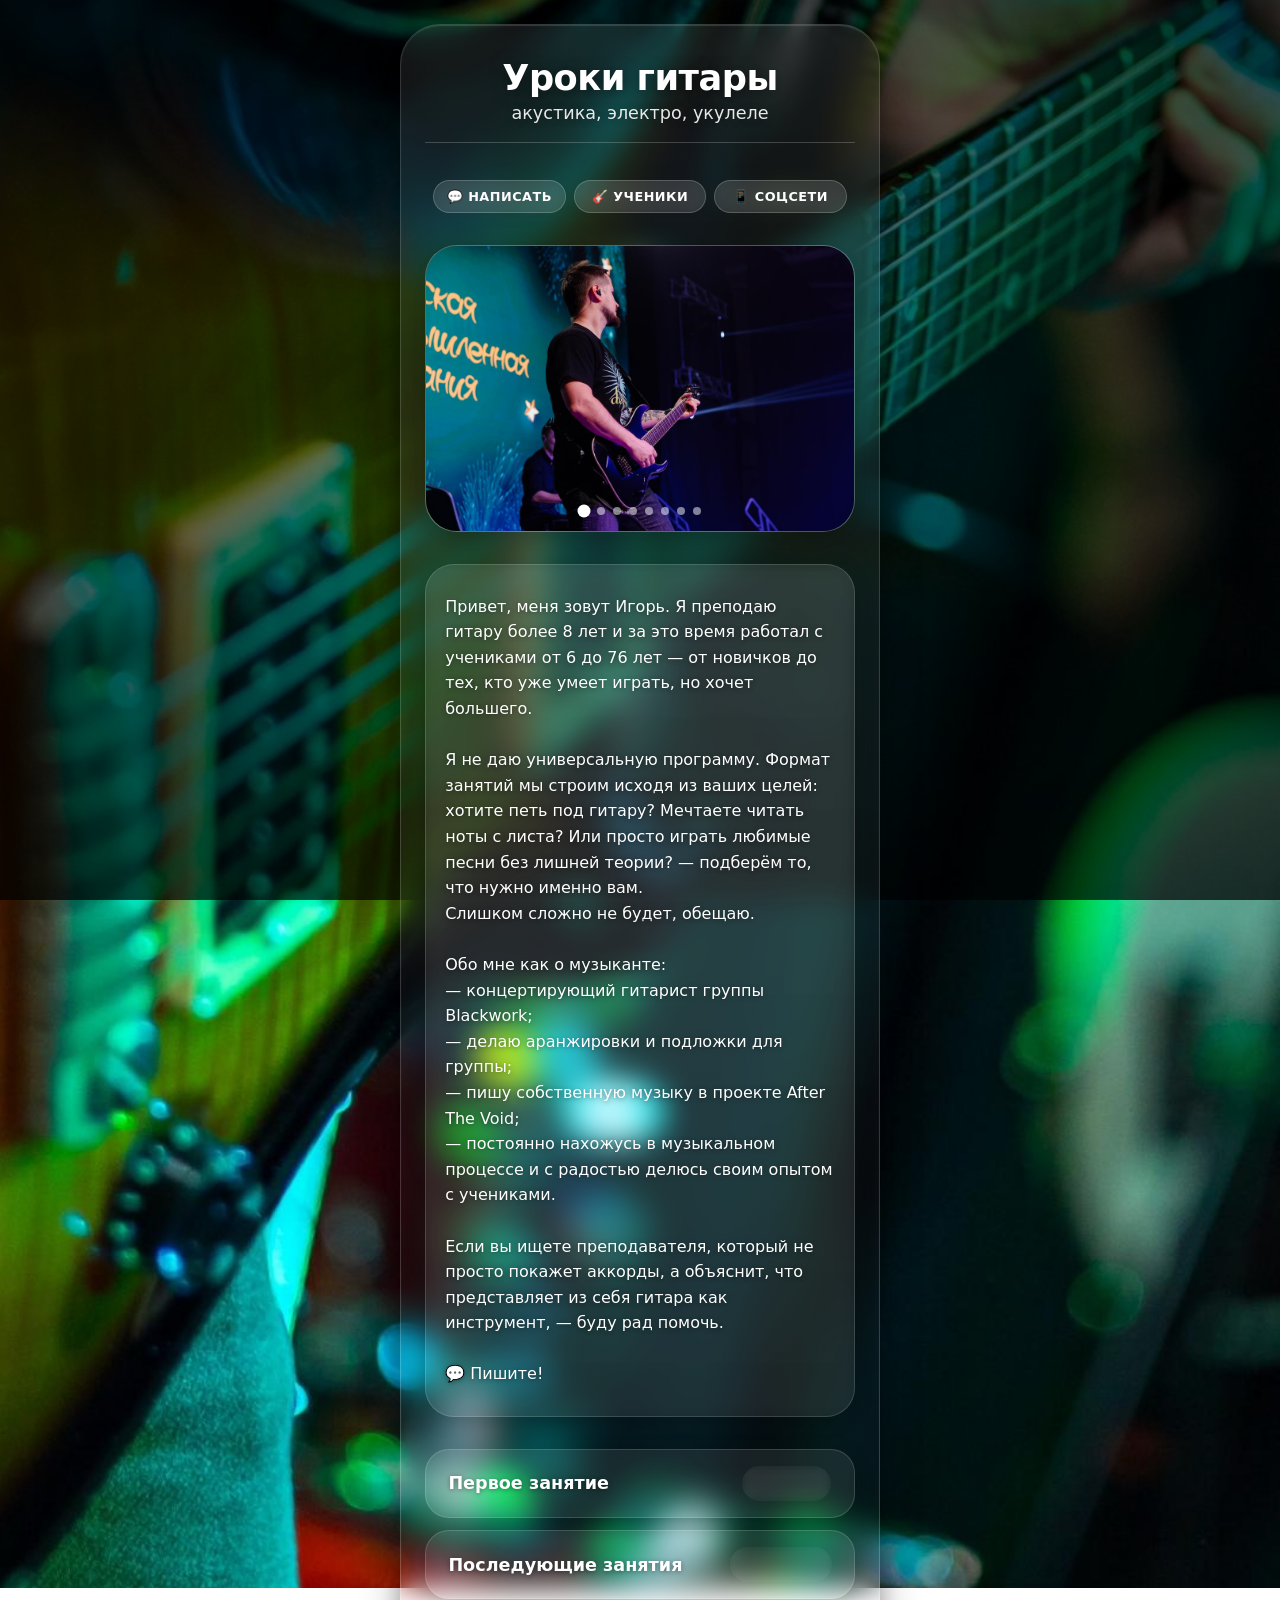
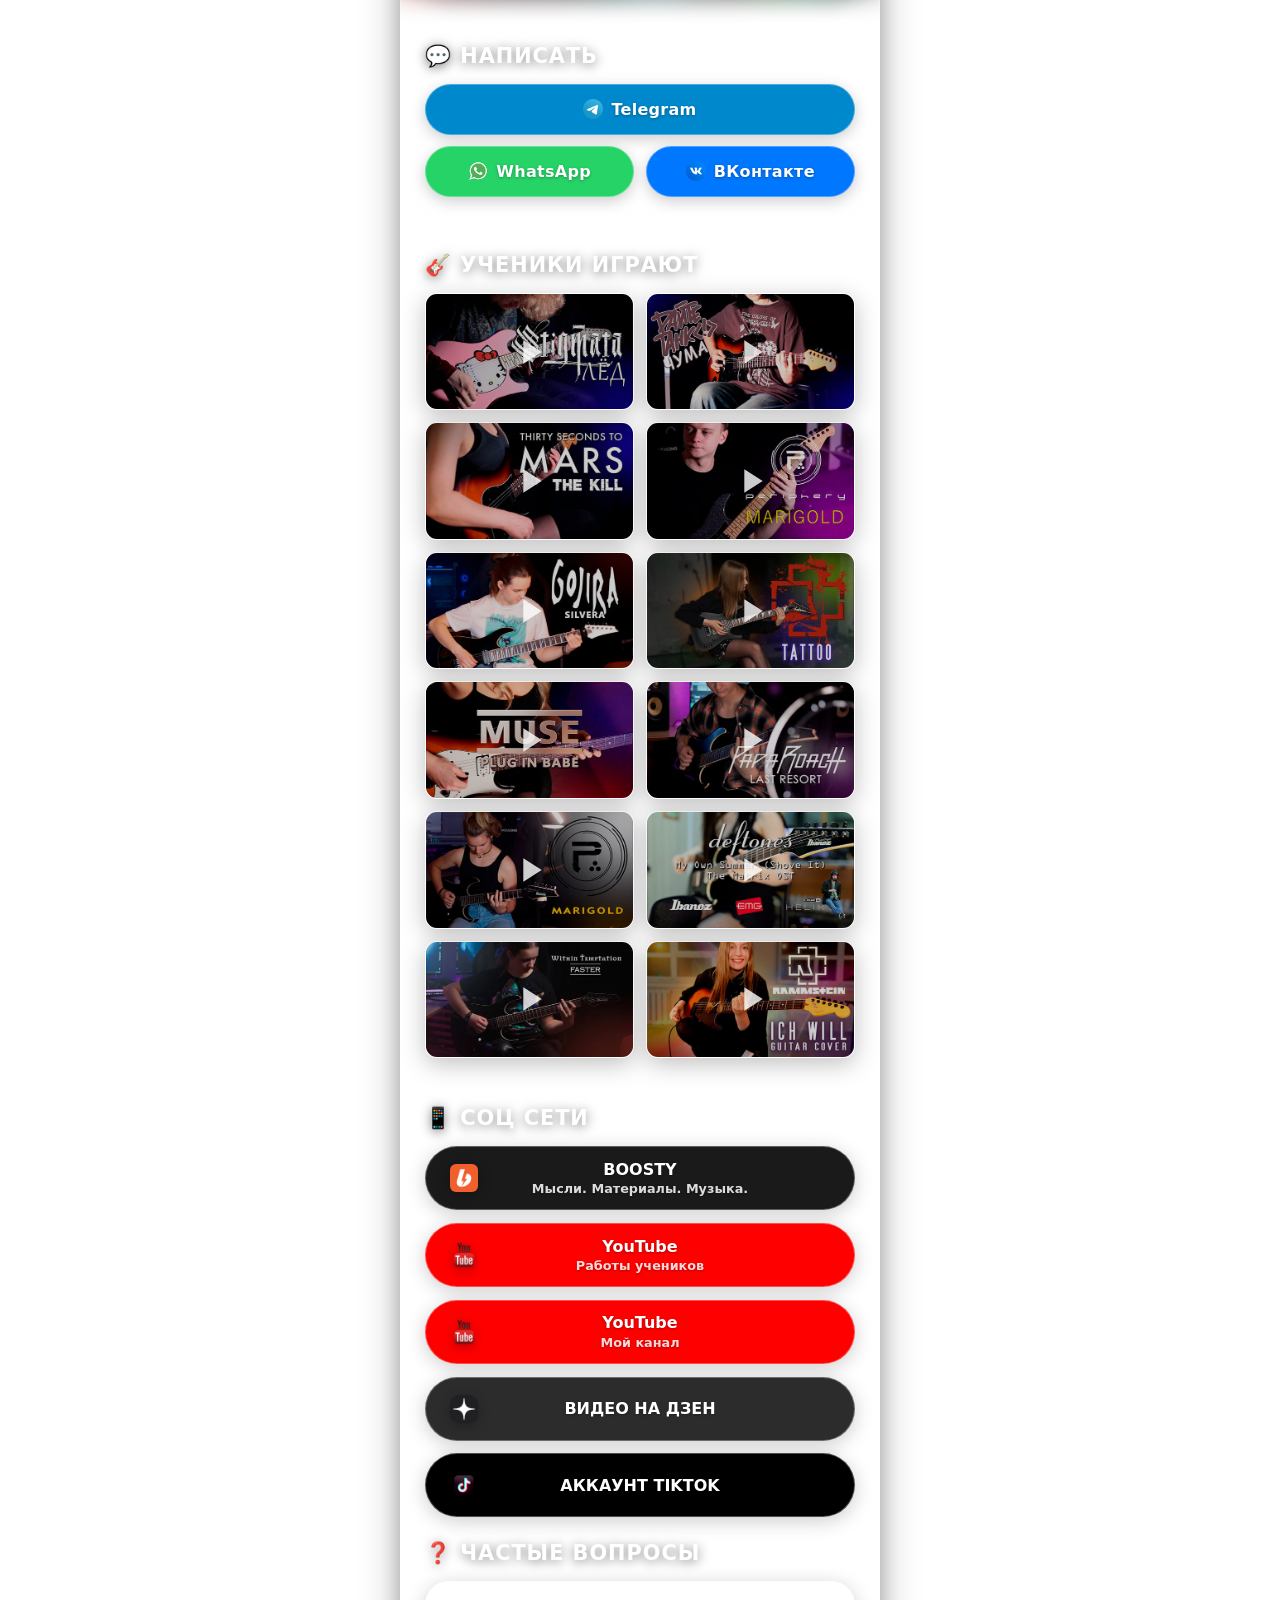
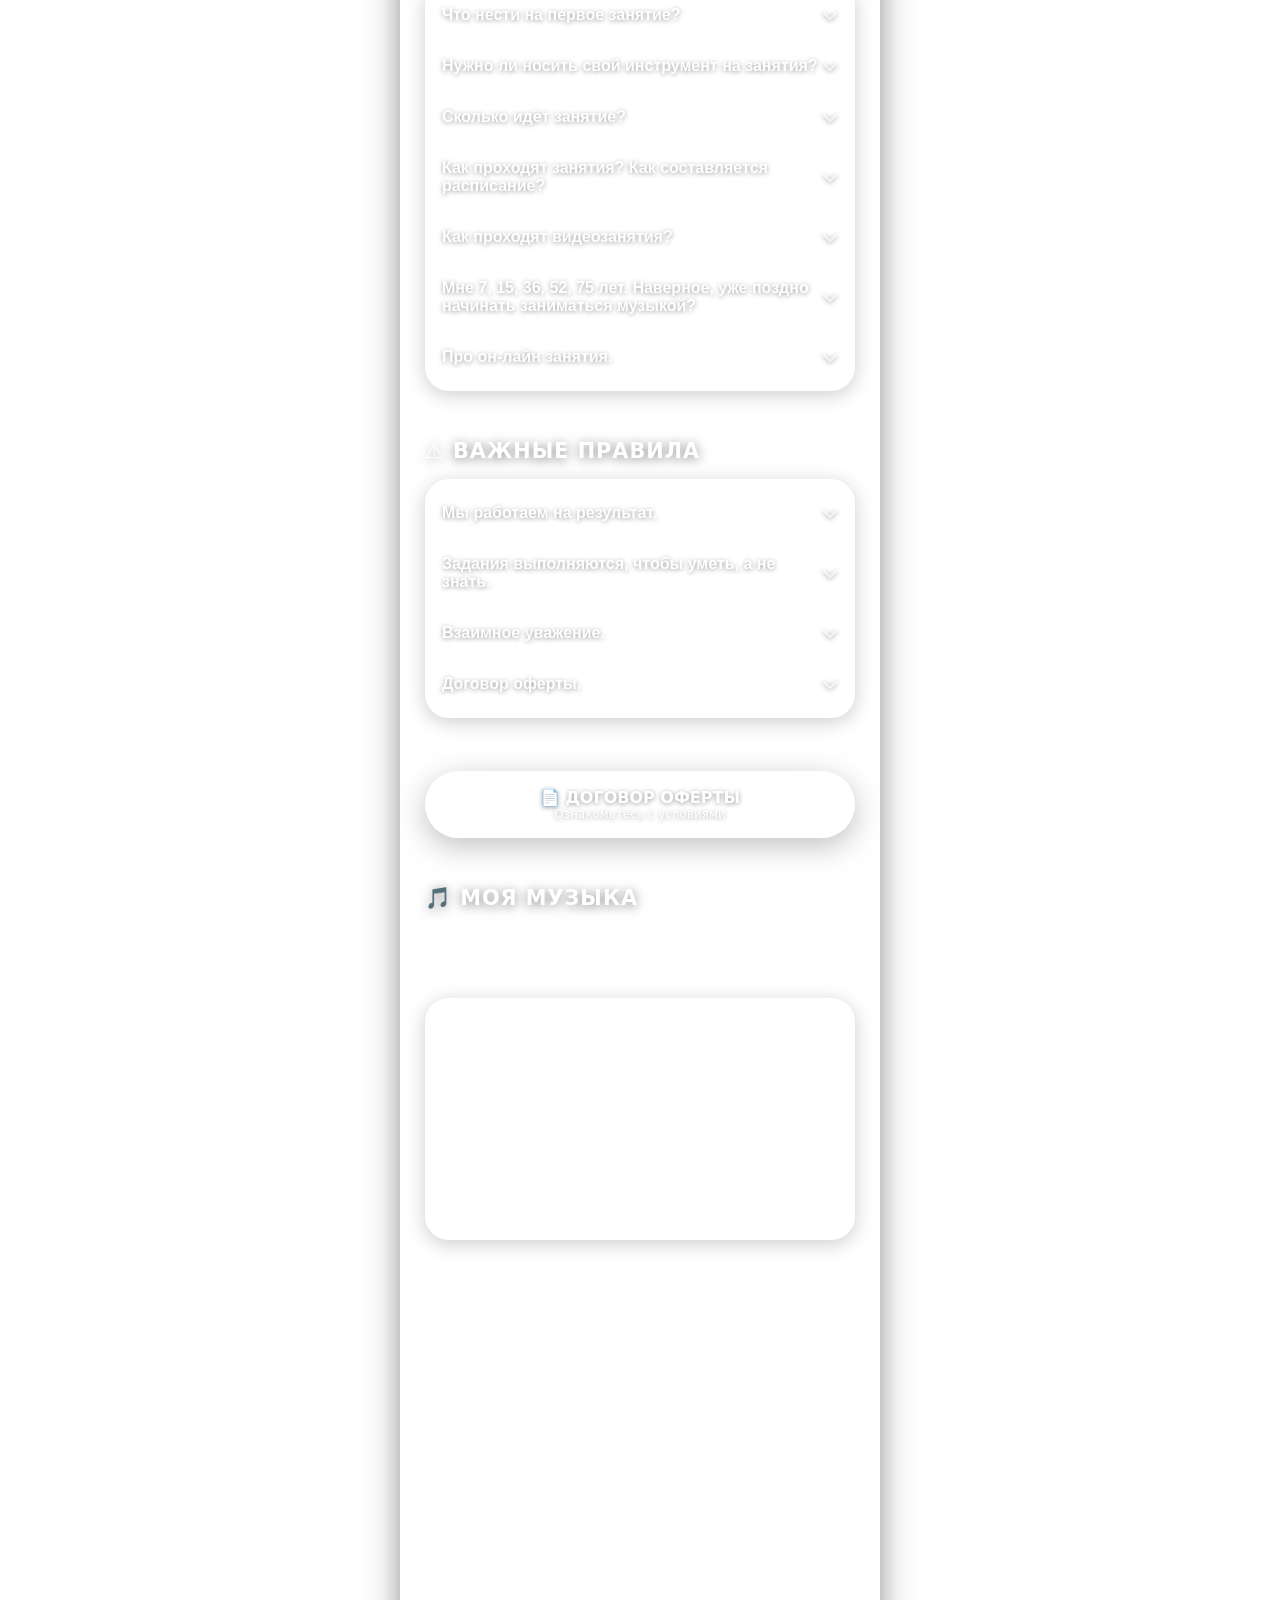
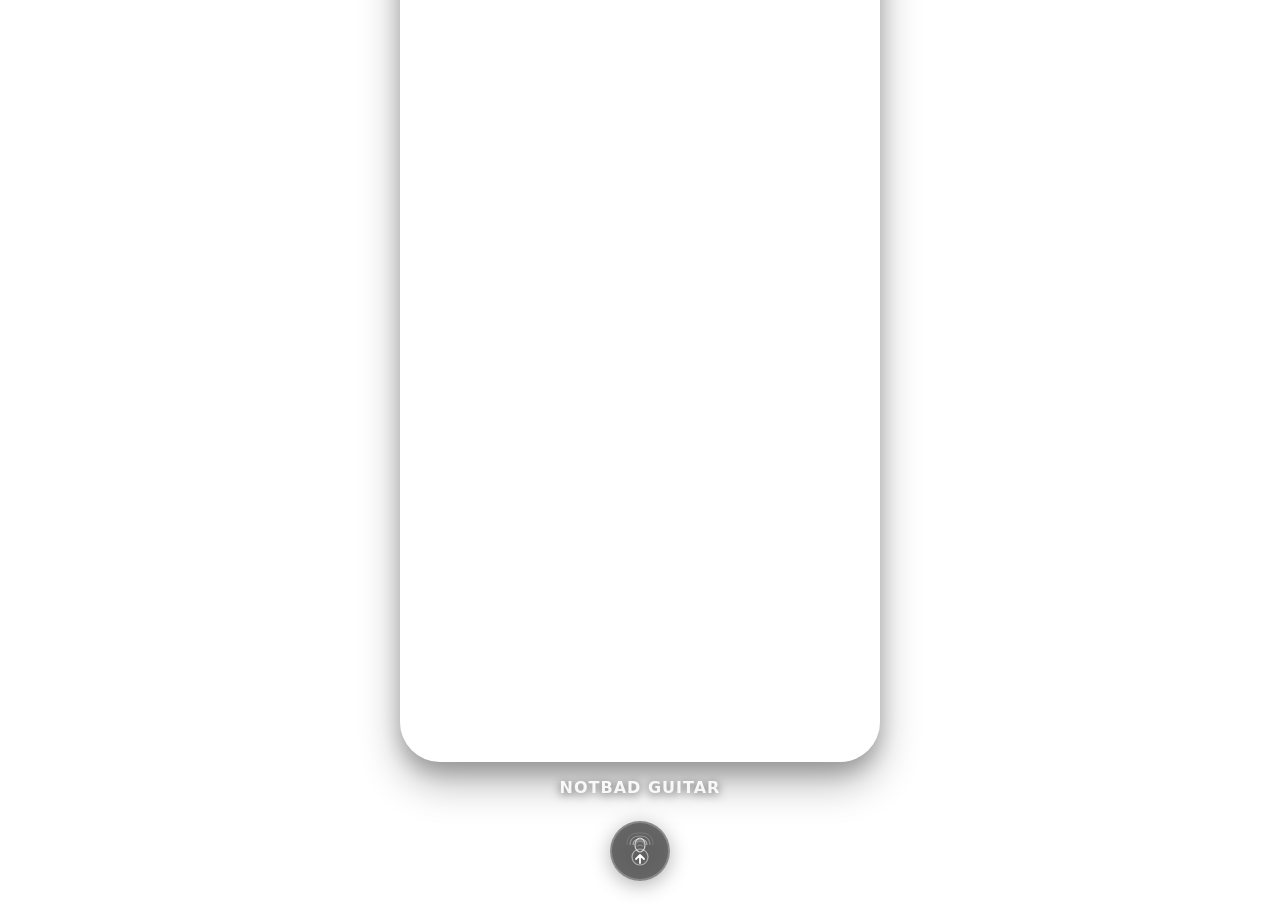
<file: index.html>
<!DOCTYPE html>
<html lang="ru">
<head>
  <meta charset="UTF-8">
  <meta name="viewport" content="width=device-width, initial-scale=1.0, maximum-scale=1.0, user-scalable=yes, shrink-to-fit=no">
  <title>NOTBAD GUITAR · уроки гитары</title>
  <link rel="stylesheet" href="https://cdnjs.cloudflare.com/ajax/libs/font-awesome/6.5.1/css/all.min.css">
  <link rel="stylesheet" href="style.css">

  <!-- Изображение в соцсетях -->
  <meta property="og:url" content="https://notbadguitar.ru/">
  <meta property="og:image" content="https://notbadguitar.ru/image/preview-social.jpg">
  <meta property="og:image:width" content="1200">
  <meta property="og:image:height" content="630">
  <meta property="og:image:type" content="image/jpeg">
  <meta name="twitter:card" content="summary_large_image">

<!-- Защитные мета-теги -->
<meta name="robots" content="noindex, nofollow, noarchive, nosnippet">
<meta name="referrer" content="no-referrer">
<meta http-equiv="X-Frame-Options" content="DENY">
  <!-- Favicon -->
<link rel="icon" type="image/png" href="/favicon-96x96.png" sizes="96x96" />
<link rel="icon" type="image/svg+xml" href="/favicon.svg" />
<link rel="shortcut icon" href="/favicon.ico" />
<link rel="apple-touch-icon" sizes="180x180" href="/apple-touch-icon.png" />
<meta name="apple-mobile-web-app-title" content="Notbad Guitar" />
<link rel="manifest" href="/site.webmanifest" />

</head>
<body>

  <!-- Экран загрузки -->
<div class="preloader" id="preloader">
  <div class="preloader-logo">NOTBAD GUITAR</div>
  <div class="preloader-subtitle">уроки гитары</div>
  <div class="preloader-line"></div>
  <div class="preloader-eq">
    <span></span><span></span><span></span><span></span><span></span>
  </div>
</div>

  <div class="taplink-card">
    <h1>Уроки гитары</h1>
    <div class="subtitle">акустика, электро, укулеле</div>

    <!-- 🔝 НАВИГАЦИОННЫЕ КНОПКИ-ЯКОРЯ -->
<div class="nav-sticky-wrapper">
  <div class="nav-buttons">
    <a href="#write" class="nav-btn">💬 Написать</a>
    <a href="#students" class="nav-btn">🎸 Ученики</a>
    <a href="#social" class="nav-btn">📱 Соцсети</a>
  </div>
</div>

    <!-- Галерея с точками внутри -->
    <div class="gallery-wrapper">
      <div class="gallery" id="galleryContainer">
        
<div class="gallery-slider" id="gallerySlider">
    <img id="galleryImage" src="image/gallery/notbadguitar_gallery_1.jpg" alt="гитара фото">
    <img id="galleryImageNext" class="gallery-img-next" src="" alt="гитара фото">
  </div>
  <div class="gallery-dots" id="galleryDots"></div>
        
      </div>
    </div>

    <!-- О себе -->
    <div class="about-text" id="aboutText">
Привет, меня зовут Игорь. Я преподаю гитару более 8 лет и за это время работал с учениками от 6 до 76 лет — от новичков до тех, кто уже умеет играть, но хочет большего.

Я не даю универсальную программу. Формат занятий мы строим исходя из ваших целей: хотите петь под гитару? Мечтаете читать ноты с листа? Или просто играть любимые песни без лишней теории? — подберём то, что нужно именно вам.
Слишком сложно не будет, обещаю.

Обо мне как о музыканте:
— концертирующий гитарист группы Blackwork;
— делаю аранжировки и подложки для группы;
— пишу собственную музыку в проекте After The Void;
— постоянно нахожусь в музыкальном процессе и с радостью делюсь своим опытом с учениками.

Если вы ищете преподавателя, который не просто покажет аккорды, а объяснит, что представляет из себя гитара как инструмент, — буду рад помочь.

💬 Пишите!
    </div>

    <!-- Стоимость -->
    <div class="prices-block">
      <div class="price-row">
        <span class="price-label">Первое занятие</span>
        <span class="price-value">500₽</span>
      </div>
      <div class="price-row">
        <span class="price-label">Последующие занятия</span>
        <span class="price-value">1200₽</span>
      </div>
    </div>

    <!-- НАПИСАТЬ -->
    <div class="section-title uppercase" id="write" style="margin-top:0;">💬 НАПИСАТЬ</div>
    <div class="messenger-grid" id="messengerGrid"></div>

    <!-- УЧЕНИКИ ИГРАЮТ -->
    <div class="section-title uppercase" id="students">🎸 УЧЕНИКИ ИГРАЮТ</div>

    <div class="video-grid">

        <!-- stigma zero -->
        <div class="video-item" data-video="https://dzen.ru/embed/oEEbHUaoOAAA?from_block=partner&from=zen&mute=0&autoplay=0&tv=0">
            <img src="image/previews/stigzero.jpg" alt="daitetank" class="video-preview">
                <div class="play-overlay">
                  <svg width="40" height="40" viewBox="0 0 24 24" fill="white" opacity="0.8">
                        <path d="M8 5v14l11-7z"/>
                  </svg>
                </div>
        </div>

        <!-- give me the tank -->
        <div class="video-item" data-video="https://dzen.ru/embed/oEEZdX3YOAAA?from_block=partner&from=zen&mute=0&autoplay=0&tv=0">
            <img src="image/previews/daitetank.jpg" alt="daitetank" class="video-preview">
                <div class="play-overlay">
                  <svg width="40" height="40" viewBox="0 0 24 24" fill="white" opacity="0.8">
                        <path d="M8 5v14l11-7z"/>
                  </svg>
                </div>
        </div>

        <!-- 30 sec to mars -->    
        <div class="video-item" data-video="https://dzen.ru/embed/oEEakjBgOAAA?from_block=partner&from=zen&mute=0&autoplay=0&tv=0">
            <img src="image/previews/30sec2marsTheKillpic.jpg" alt="30sec2marsTheKill" class="video-preview">
                <div class="play-overlay">
                  <svg width="40" height="40" viewBox="0 0 24 24" fill="white" opacity="0.8">
                        <path d="M8 5v14l11-7z"/>
                  </svg>
                </div>
        </div>

       <!-- Marigold Tab -->  
         <div class="video-item" data-video="https://dzen.ru/embed/oEEYRXo8MAAA?from_block=partner&from=zen&mute=0&autoplay=0&tv=0">
            <img src="image/previews/Marigold_you.jpg" alt="marigold" class="video-preview">
                <div class="play-overlay">
                  <svg width="40" height="40" viewBox="0 0 24 24" fill="white" opacity="0.8">
                        <path d="M8 5v14l11-7z"/>
                  </svg>
                </div>
        </div>

             <!-- Gojira Silv-->  
         <div class="video-item" data-video="https://dzen.ru/embed/v_ep-2ZGuZUM?from_block=partner&from=zen&mute=0&autoplay=0&tv=0">
            <img src="image/previews/gojisilvera.jpg" alt="gojisilvera" class="video-preview">
                <div class="play-overlay">
                  <svg width="40" height="40" viewBox="0 0 24 24" fill="white" opacity="0.8">
                        <path d="M8 5v14l11-7z"/>
                  </svg>
                </div>
        </div>


      <!-- Ram Tattoo-->  
      <div class="video-item" data-video="https://dzen.ru/embed/vDBC9aBiJkgM?from_block=partner&from=zen&mute=0&autoplay=0&tv=0">
            <img src="image/previews/ramtattoo.jpg" alt="ramtattoo" class="video-preview">
                <div class="play-overlay">
                  <svg width="40" height="40" viewBox="0 0 24 24" fill="white" opacity="0.8">
                        <path d="M8 5v14l11-7z"/>
                  </svg>
                </div>
        </div>



       <!-- Plug in Baby--> 
       <div class="video-item" data-video="https://dzen.ru/embed/vfvfKFtRMEBQ?from_block=partner&from=zen&mute=0&autoplay=0&tv=0">
            <img src="image/previews/muplugin.jpg" alt="pluginbaby" class="video-preview">
                <div class="play-overlay">
                  <svg width="40" height="40" viewBox="0 0 24 24" fill="white" opacity="0.8">
                        <path d="M8 5v14l11-7z"/>
                  </svg>
                </div>
        </div>

       <!-- Papa Last--> 
       <div class="video-item" data-video="https://dzen.ru/embed/v2VCfwzCd8A8?from_block=partner&from=zen&mute=0&autoplay=0&tv=0">
            <img src="image/previews/papalsat.jpg" alt="paparoach" class="video-preview">
                <div class="play-overlay">
                  <svg width="40" height="40" viewBox="0 0 24 24" fill="white" opacity="0.8">
                        <path d="M8 5v14l11-7z"/>
                  </svg>
                </div>
        </div>

     <!-- Marigold A -->       
      <div class="video-item" data-video="https://dzen.ru/embed/vQYg0ZnlLp2M?from_block=partner&from=zen&mute=0&autoplay=0&tv=0">
            <img src="image/previews/alinamari.jpg" alt="marigold" class="video-preview">
                <div class="play-overlay">
                  <svg width="40" height="40" viewBox="0 0 24 24" fill="white" opacity="0.8">
                        <path d="M8 5v14l11-7z"/>
                  </svg>
                </div>
        </div>



     <!-- Deftones --> 
      <div class="video-item" data-video="https://dzen.ru/embed/vTJekMYFp9mM?from_block=partner&from=zen&mute=0&autoplay=0&tv=0">
            <img src="image/previews/deft.jpg" alt="destones" class="video-preview">
                <div class="play-overlay">
                  <svg width="40" height="40" viewBox="0 0 24 24" fill="white" opacity="0.8">
                        <path d="M8 5v14l11-7z"/>
                  </svg>
                </div>
        </div>

      <!-- Faster--> 
      <div class="video-item" data-video="https://dzen.ru/embed/vKOu58lm-WVY?from_block=partner&from=zen&mute=0&autoplay=0&tv=0">
            <img src="image/previews/faster.jpg" alt="faster" class="video-preview">
                <div class="play-overlay">
                  <svg width="40" height="40" viewBox="0 0 24 24" fill="white" opacity="0.8">
                        <path d="M8 5v14l11-7z"/>
                  </svg>
                </div>
        </div>




        <!-- Ramm Ich -->    
      <div class="video-item" data-video="https://dzen.ru/embed/vGy5S3t11dGM?from_block=partner&from=zen&mute=0&autoplay=0&tv=0">
            <img src="image/previews/ramichw.jpg" alt="ichwill" class="video-preview">
                <div class="play-overlay">
                  <svg width="40" height="40" viewBox="0 0 24 24" fill="white" opacity="0.8">
                        <path d="M8 5v14l11-7z"/>
                  </svg>
                </div>
        </div>



    </div>

    <!-- СОЦ СЕТИ -->
    <div class="section-title uppercase" id="social">📱 СОЦ СЕТИ</div>
    <div id="socialLinks"></div>

    <!-- Частые вопросы -->
    <div class="section-title uppercase">❓ Частые вопросы</div>
    <div class="accordion" id="faqAccordion"></div>

    <!-- Важные правила -->
    <div class="section-title uppercase">⚠️ Важные правила</div>
    <div class="accordion" id="rulesAccordion"></div>

    <!-- Договор оферты -->
    <a class="offer-btn" id="offerButton" href="#" target="_blank">
      📄 ДОГОВОР ОФЕРТЫ
      <span class="offer-sub" id="offerSubtitle"></span>
    </a>

    <!-- МОЯ МУЗЫКА -->
    <div class="section-title uppercase">🎵 МОЯ МУЗЫКА</div>
    <div id="myMusicContainer"></div>
  </div>

<div class="footer-text">NOTBAD GUITAR</div>

<!-- Кнопка "Наверх" -->
<button class="scroll-to-top" id="scrollToTop" title="Наверх">
  <svg width="44" height="44" viewBox="0 0 44 44" fill="none" xmlns="http://www.w3.org/2000/svg">
    <!-- Отпечаток пальца -->
    <ellipse cx="22" cy="16" rx="5" ry="7" stroke="white" stroke-width="1.2" fill="none" opacity="0.7"/>
    <path d="M15 16C15 12 18 10 22 10C26 10 29 12 29 16" stroke="white" stroke-width="1.2" fill="none" opacity="0.5"/>
    <path d="M12 16C12 9 16.5 7 22 7C27.5 7 32 9 32 16" stroke="white" stroke-width="1.2" fill="none" opacity="0.3"/>
    <path d="M9 16C9 6 14.5 4 22 4C29.5 4 35 6 35 16" stroke="white" stroke-width="1" fill="none" opacity="0.15"/>
    <!-- Линии внутри отпечатка -->
    <path d="M19 13C19 12 20 11 22 11C24 11 25 12 25 13" stroke="white" stroke-width="0.8" fill="none" opacity="0.4"/>
    <path d="M18 15.5C18 13.5 20 12.5 22 12.5C24 12.5 26 13.5 26 15.5" stroke="white" stroke-width="0.8" fill="none" opacity="0.4"/>
    <path d="M19 18C19 17 20 16 22 16C24 16 25 17 25 18" stroke="white" stroke-width="0.8" fill="none" opacity="0.4"/>
    <!-- Стрелка вверх -->
    <circle cx="22" cy="28" r="8" stroke="white" stroke-width="1.2" fill="none" opacity="0.5"/>
    <path d="M22 34L22 26M22 26L18 30M22 26L26 30" stroke="white" stroke-width="1.8" stroke-linecap="round" stroke-linejoin="round"/>
  </svg>
</button>

  <script src="script.js"></script>
</body>
</html>
</file>
<file: style.css>
* {
  margin: 0;
  padding: 0;
  box-sizing: border-box;
}

body {
  font-family: 'Segoe UI', Roboto, 'Helvetica Neue', system-ui, sans-serif;
  display: flex;
  flex-direction: column;
  align-items: center;
  justify-content: flex-start;
  min-height: 100vh;
  padding: 1.5rem 1rem;
  margin: 0;
  background-image: url('image/background.jpg');
  background-size: cover;
  background-position: center;
  background-repeat: no-repeat;
  background-attachment: fixed;
  position: relative;
}

body::before {
  content: '';
  position: fixed;
  top: 0;
  left: 0;
  right: 0;
  bottom: 0;
  background: rgba(0, 0, 0, 0.55);
  z-index: 0;
  pointer-events: none;
}


/* ================================================ */
/* 🔥 ЭКРАН ЗАГРУЗКИ */
/* ================================================ */
.preloader {
  position: fixed;
  top: 0;
  left: 0;
  width: 100%;
  height: 100%;
  background: rgba(10, 10, 10, 0.95);
  backdrop-filter: blur(20px);
  -webkit-backdrop-filter: blur(20px);
  z-index: 9999;
  display: flex;
  flex-direction: column;
  align-items: center;
  justify-content: center;
  transition: opacity 0.6s ease, visibility 0.6s ease;
}

.preloader.hidden {
  opacity: 0;
  visibility: hidden;
  pointer-events: none;
}

.preloader-logo {
  color: white;
  font-size: 1.8rem;
  font-weight: 700;
  letter-spacing: 2px;
  margin-bottom: 2rem;
  animation: pulse 1.5s ease-in-out infinite;
}

.preloader-subtitle {
  color: rgba(255, 255, 255, 0.7);
  font-size: 1rem;
  letter-spacing: 1px;
  text-transform: uppercase;
  margin-top: -1.5rem;
  margin-bottom: 2rem;
  animation: pulse 1.5s ease-in-out infinite;
}

@keyframes pulse {
  0%, 100% { opacity: 0.4; }
  50% { opacity: 1; }
}

/* Светящаяся линия-струна */
.preloader-line {
  width: 200px;
  height: 2px;
  background: linear-gradient(90deg, transparent, white, transparent);
  margin-bottom: 1.5rem;
  animation: stringShine 1.2s ease-in-out infinite;
  box-shadow: 0 0 15px rgba(255, 255, 255, 0.6);
}

@keyframes stringShine {
  0% { transform: scaleX(0.3); opacity: 0.2; }
  50% { transform: scaleX(1); opacity: 1; }
  100% { transform: scaleX(0.3); opacity: 0.2; }
}

/* Мини-эквалайзер */
.preloader-eq {
  display: flex;
  gap: 5px;
  height: 30px;
  align-items: flex-end;
}

.preloader-eq span {
  width: 5px;
  background: white;
  border-radius: 3px;
  animation: eqBounce 0.8s infinite ease-in-out;
}

.preloader-eq span:nth-child(1) { height: 15px; animation-delay: 0s; }
.preloader-eq span:nth-child(2) { height: 25px; animation-delay: 0.1s; }
.preloader-eq span:nth-child(3) { height: 18px; animation-delay: 0.2s; }
.preloader-eq span:nth-child(4) { height: 28px; animation-delay: 0.3s; }
.preloader-eq span:nth-child(5) { height: 20px; animation-delay: 0.4s; }

/*Конец CSS жкрана загрузки*/

@keyframes eqBounce {
  0%, 100% { transform: scaleY(0.5); }
  50% { transform: scaleY(1); }
}

.taplink-card {
  max-width: 480px;
  width: 100%;
  background: transparent;
  backdrop-filter: blur(15px);
  -webkit-backdrop-filter: blur(15px);
  border-radius: 2.5rem;
  box-shadow: 0 20px 40px rgba(0, 0, 0, 0.3), 0 10px 20px rgba(0, 0, 0, 0.2), inset 0 1px 1px rgba(255, 255, 255, 0.15);
  padding: 2rem 1.5rem 2.5rem;
  display: flex;
  flex-direction: column;
  align-items: center;
  text-align: center;
  transition: all 0.2s ease;
  position: relative;
  z-index: 1;
  border: 1px solid rgba(255, 255, 255, 0.2);
}

.taplink-card::before {
  content: '';
  position: absolute;
  top: 0;
  left: 0;
  right: 0;
  height: 50%;
  background: linear-gradient(to bottom, rgba(255, 255, 255, 0.08) 0%, rgba(255, 255, 255, 0.02) 50%, rgba(255, 255, 255, 0) 100%);
  border-radius: 2.5rem 2.5rem 0 0;
  pointer-events: none;
  z-index: -1;
}

h1 {
  font-size: 2.2rem;
  font-weight: 700;
  letter-spacing: -0.5px;
  color: #ffffff;
  margin-bottom: 0.25rem;
  line-height: 1.2;
  text-shadow: 0 2px 15px rgba(0, 0, 0, 0.5);
}

.subtitle {
  font-size: 1.1rem;
  font-weight: 500;
  color: rgba(255, 255, 255, 0.9);
  margin-bottom: 1.8rem;
  border-bottom: 1px solid rgba(255, 255, 255, 0.2);
  padding-bottom: 1.2rem;
  width: 100%;
  text-shadow: 0 1px 8px rgba(0, 0, 0, 0.4);
}

/* ================================================ */
/* 🔝 НАВИГАЦИОННЫЕ КНОПКИ-ЯКОРЯ */
/* ================================================ */
.nav-sticky-wrapper {
  position: sticky;
  top: 10px;
  z-index: 100;
  width: 100%;
  max-width: 480px;
  margin-bottom: 1.5rem;
}

.nav-buttons {
  display: flex;
  gap: 0.5rem;
  width: 100%;
  background: transparent;
  padding: 0.5rem;
  border-radius: 2rem;
  transition: background 0.3s ease, backdrop-filter 0.3s ease;
}

.nav-buttons.scrolled {
  background: rgba(0, 0, 0, 0.5);
  backdrop-filter: blur(10px);
  -webkit-backdrop-filter: blur(10px);
  border: 1px solid rgba(255, 255, 255, 0.15);
  box-shadow: 0 4px 20px rgba(0, 0, 0, 0.3);
}

.nav-btn {
  flex: 1;
  padding: 0.5rem 0.3rem;
  border-radius: 2rem;
  background: rgba(255, 255, 255, 0.1);
  backdrop-filter: blur(10px);
  -webkit-backdrop-filter: blur(10px);
  color: white;
  text-decoration: none;
  font-weight: 600;
  font-size: 0.8rem;
  text-align: center;
  transition: 0.2s;
  border: 1px solid rgba(255, 255, 255, 0.2);
  text-transform: uppercase;
  letter-spacing: 0.5px;
  cursor: pointer;
}

.nav-btn:hover {
  background: rgba(255, 255, 255, 0.2);
  transform: translateY(-1px);
}



/* Галерея с точками внутри */
.gallery-wrapper {
  width: 100%;
  margin-bottom: 2rem;
  position: relative;
}

.gallery {
  width: 100%;
  border-radius: 2rem;
  overflow: hidden;
  background: rgba(255, 255, 255, 0.1);
  backdrop-filter: blur(5px);
  aspect-ratio: 3 / 2;
  position: relative;
  box-shadow: 0 8px 30px rgba(0, 0, 0, 0.3);
  border: 1px solid rgba(255, 255, 255, 0.15);
}

.gallery-slider {
  display: flex;
  width: 100%;
  height: 100%;
  transition: transform 0.9s ease-in-out;
}

.gallery-slider img {
  width: 100%;
  height: 100%;
  object-fit: cover;
  flex-shrink: 0;
}

.gallery-img-next {
  position: absolute;
  left: 100%;
  top: 0;
}


/* Точки навигации - просто точки без фона */
.gallery-dots {
  position: absolute;
  bottom: 15px;
  left: 50%;
  transform: translateX(-50%);
  display: flex;
  justify-content: center;
  align-items: center;
  gap: 0.5rem;
  z-index: 5;
}

.gallery-dot {
  width: 8px;
  height: 8px;
  border-radius: 50%;
  background-color: rgba(255, 255, 255, 0.5);
  transition: background-color 0.3s ease, transform 0.2s ease;
  cursor: pointer;
  border: none;
  padding: 0;
}

.gallery-dot.active {
  background-color: #ffffff;
  transform: scale(1.3);
  width: 10px;
  height: 10px;
}

.about-text {
  width: 100%;
  background: rgba(255, 255, 255, 0.08);
  backdrop-filter: blur(8px);
  -webkit-backdrop-filter: blur(8px);
  border-radius: 1.8rem;
  padding: 0.2rem 1.2rem;
  margin-bottom: 2rem;
  font-size: 1rem;
  line-height: 1.6;
  color: #ffffff;
  white-space: pre-wrap;
  word-break: break-word;
  text-align: left;
  border: 1px solid rgba(255, 255, 255, 0.15);
  text-shadow: 0 1px 5px rgba(0, 0, 0, 0.4);
  box-shadow: 0 4px 20px rgba(0, 0, 0, 0.2);
}

.price-row {
  display: flex;
  justify-content: space-between;
  align-items: center;
  width: 100%;
  background: rgba(255, 255, 255, 0.08);
  backdrop-filter: blur(8px);
  -webkit-backdrop-filter: blur(8px);
  border-radius: 1.5rem;
  padding: 1rem 1.4rem;
  margin-bottom: 0.8rem;
  font-weight: 600;
  font-size: 1.1rem;
  box-shadow: 0 4px 20px rgba(0, 0, 0, 0.2);
  border: 1px solid rgba(255, 255, 255, 0.15);
}

.price-label {
  color: #ffffff;
  text-align: left;
  text-shadow: 0 1px 5px rgba(0, 0, 0, 0.4);
}

.price-value {
  background: rgba(255, 255, 255, 0.15);
  backdrop-filter: blur(5px);
  -webkit-backdrop-filter: blur(5px);
  color: white;
  padding: 0.4rem 1.2rem;
  border-radius: 2rem;
  font-weight: 600;
  font-size: 1.1rem;
  box-shadow: 0 4px 15px rgba(0, 0, 0, 0.3);
  border: 1px solid rgba(255, 255, 255, 0.2);
  text-shadow: 0 1px 5px rgba(0, 0, 0, 0.4);
}

.prices-block {
  width: 100%;
  margin-bottom: 2rem;
}

.messenger-grid {
  width: 100%;
  display: flex;
  flex-direction: column;
  gap: 0.7rem;
  margin-bottom: 2rem;
}

.messenger-row {
  display: flex;
  gap: 0.7rem;
  width: 100%;
}

.btn {
  display: flex;
  align-items: center;
  justify-content: center;
  gap: 0.5rem;
  padding: 0.9rem 0.5rem;
  border-radius: 2.5rem;
  font-weight: 600;
  font-size: 1rem;
  text-decoration: none;
  transition: 0.3s;
  flex: 1;
  cursor: pointer;
  letter-spacing: 0.3px;
  text-shadow: 0 1px 3px rgba(0, 0, 0, 0.3);
  border: 1px solid rgba(255, 255, 255, 0.3);
  box-shadow: 0 4px 15px rgba(0, 0, 0, 0.2);
  color: white;
}

/* Стиль для PNG иконок в кнопках мессенджеров - оригинальные цвета */
.btn .btn-icon {
  width: 20px;
  height: 20px;
  object-fit: contain;
  flex-shrink: 0;
}

.btn:hover {
  transform: translateY(-2px);
  box-shadow: 0 8px 25px rgba(0, 0, 0, 0.3);
  filter: brightness(1.1);
}

/* Цвета мессенджеров */
.btn-telegram { background: #0088cc; }
.btn-whatsapp { background: #25D366; }
.btn-signal { background: #3A76F0; }
.btn-discord { background: #5865F2; }
.btn-viber { background: #7360F2; }
.btn-vk { background: #0077FF; }

/* Сетка для видео учеников */
.video-grid {
  display: grid;
  grid-template-columns: repeat(2, 1fr);
  gap: 12px;
  width: 100%;
  margin-bottom: 1.5rem;
}

.video-item {
  aspect-ratio: 16 / 9;
  border-radius: 12px;
  overflow: hidden;
  background: rgba(255, 255, 255, 0.08);
  backdrop-filter: blur(8px);
  -webkit-backdrop-filter: blur(8px);
  box-shadow: 0 6px 25px rgba(0, 0, 0, 0.25);
  border: 1px solid rgba(255, 255, 255, 0.15);
  position: relative;
  cursor: pointer;
  transition: transform 0.2s ease;
}

.video-item:hover {
  transform: scale(1.02);
}

.video-preview {
  width: 100%;
  height: 100%;
  object-fit: cover;
  display: block;
}

.play-overlay {
  position: absolute;
  top: 0;
  left: 0;
  right: 0;
  bottom: 0;
  display: flex;
  align-items: center;
  justify-content: center;
  background: rgba(0, 0, 0, 0.2);
  transition: background 0.2s ease;
}

.video-item:hover .play-overlay {
  background: rgba(0, 0, 0, 0.4);
}

.video-item iframe {
  width: 100%;
  height: 100%;
  border: 0;
  position: absolute;
  top: 0;
  left: 0;
}

.section-title {
  font-weight: 700;
  font-size: 1.3rem;
  margin: 1.5rem 0 1rem;
  color: #ffffff;
  width: 100%;
  text-align: left;
  letter-spacing: -0.2px;
  text-shadow: 0 2px 12px rgba(0, 0, 0, 0.5);
}

.uppercase {
  text-transform: uppercase;
  letter-spacing: 1px;
}

/* Контейнер для соцсетей */
#socialLinks {
  width: 100%;
  display: flex;
  flex-direction: column;
  align-items: stretch;
  gap: 0.8rem;
}

/* Соцсети - все кнопки одинаковой высоты */
.social-full-btn {
  display: flex;
  align-items: center;
  justify-content: center;
  gap: 0.8rem;
  border-radius: 3rem;
  padding: 0.9rem 1.5rem;
  width: 100%;
  min-height: 64px;
  height: 64px;
  text-decoration: none;
  color: #ffffff;
  font-weight: 600;
  transition: 0.3s;
  border: 1px solid rgba(255, 255, 255, 0.3);
  box-shadow: 0 4px 20px rgba(0, 0, 0, 0.2);
  text-shadow: 0 1px 3px rgba(0, 0, 0, 0.3);
  position: relative;
  margin-bottom: 0;
  overflow: hidden;
}



/* ✨ Анимированный блик для кнопки BOOSTY */
.social-boost::after {
  content: '';
  position: absolute;
  top: -50%;
  left: -50%;
  width: 200%;
  height: 200%;
  background: linear-gradient(
    45deg,
    transparent 30%,
    rgba(255, 255, 255, 0.1) 40%,
    rgba(255, 255, 255, 0.3) 50%,
    rgba(255, 255, 255, 0.1) 60%,
    transparent 70%
  );
  animation: shine 3s infinite;
  pointer-events: none;
}

@keyframes shine {
  0% {
    transform: translateX(-100%) rotate(45deg);
  }
  100% {
    transform: translateX(100%) rotate(45deg);
  }
}

/* Стиль для PNG иконок в кнопках соцсетей - оригинальные цвета */
.social-full-btn .btn-icon {
  width: 28px;
  height: 28px;
  object-fit: contain;
  border-radius: 6px;
  filter: drop-shadow(0 2px 6px rgba(0,0,0,0.3));
  position: absolute;
  left: 1.5rem;
  flex-shrink: 0;
  z-index: 2;
}

.social-full-btn .social-text {
  position: relative;
  z-index: 2;
}

.social-full-btn:hover {
  transform: translateY(-2px);
  box-shadow: 0 8px 30px rgba(0, 0, 0, 0.3);
  filter: brightness(1.1);
}

.social-text {
  display: flex;
  flex-direction: column;
  align-items: center;
  justify-content: center;
  line-height: 1.3;
  text-align: center;
  width: 100%;
  min-height: 40px;
  justify-content: center;
}

.social-title {
  font-weight: 700;
  font-size: 1rem;
  line-height: 1.2;
}

.social-desc {
  font-size: 0.8rem;
  color: rgba(255, 255, 255, 0.85);
  line-height: 1.2;
  margin-top: 2px;
}

/* Цвета соцсетей */
.social-boost { background: #1a1a1a; }
.social-instagram { background: linear-gradient(45deg, #f09433, #e6683c, #dc2743, #cc2366, #bc1888); }
.social-youtube { background: #FF0000; }
.social-dzen { background: #2C2C2C; }
.social-tiktok { background: #000000; }

.accordion {
  width: 100%;
  margin-bottom: 1.5rem;
  background: rgba(255, 255, 255, 0.06);
  backdrop-filter: blur(10px);
  -webkit-backdrop-filter: blur(10px);
  border-radius: 1.5rem;
  padding: 0.5rem;
  border: 1px solid rgba(255, 255, 255, 0.12);
  box-shadow: 0 4px 20px rgba(0, 0, 0, 0.2);
}

.accordion-item {
  border-bottom: 1px solid rgba(255, 255, 255, 0.1);
}

.accordion-item:last-child {
  border-bottom: none;
}

.accordion-header {
  width: 100%;
  background: transparent;
  border: none;
  font-weight: 700;
  font-size: 1rem;
  padding: 1rem 0.5rem;
  text-align: left;
  display: flex;
  justify-content: space-between;
  align-items: center;
  cursor: pointer;
  color: #ffffff;
  text-shadow: 0 1px 5px rgba(0, 0, 0, 0.4);
  transition: 0.2s;
}

.accordion-header:hover {
  color: #f0f0f0;
}

.accordion-header i {
  color: rgba(255, 255, 255, 0.7);
  transition: transform 0.3s ease;
}

.accordion-content {
  max-height: 0;
  overflow: hidden;
  transition: max-height 0.35s ease, padding 0.3s ease;
  padding: 0 0.5rem;
  color: #ffffff;
  font-size: 0.95rem;
  line-height: 1.5;
  background: rgba(255, 255, 255, 0.05);
  border-radius: 1rem;
  margin-bottom: 0.2rem;
  text-shadow: 0 1px 4px rgba(0, 0, 0, 0.3);
  white-space: pre-wrap;
  text-align: left;
}

.accordion-content.open {
  max-height: 800px;
  padding: 0.8rem 0.8rem;
}

.offer-btn {
  background: rgba(255, 255, 255, 0.15);
  backdrop-filter: blur(10px);
  -webkit-backdrop-filter: blur(10px);
  color: white;
  width: 100%;
  border-radius: 3rem;
  padding: 1rem;
  font-weight: 700;
  display: flex;
  flex-direction: column;
  align-items: center;
  text-decoration: none;
  margin: 1.8rem 0 1.5rem;
  box-shadow: 0 8px 30px rgba(0, 0, 0, 0.25);
  transition: 0.3s;
  border: 1px solid rgba(255, 255, 255, 0.3);
  text-shadow: 0 1px 5px rgba(0, 0, 0, 0.4);
}

.offer-btn:hover {
  background: rgba(255, 255, 255, 0.25);
  transform: translateY(-2px);
  box-shadow: 0 12px 35px rgba(0, 0, 0, 0.35);
}

.offer-sub {
  font-size: 0.75rem;
  font-weight: 400;
  opacity: 0.9;
}

#myMusicContainer {
  width: 100%;
  display: flex;
  flex-direction: column;
  gap: 1rem;
}

.media-embed {
  width: 100%;
  aspect-ratio: 16 / 9;
  border-radius: 1.5rem;
  overflow: hidden;
  margin-bottom: 1.5rem;
  background: rgba(255, 255, 255, 0.08);
  backdrop-filter: blur(10px);
  -webkit-backdrop-filter: blur(10px);
  box-shadow: 0 4px 20px rgba(0, 0, 0, 0.2);
  border: 1px solid rgba(255, 255, 255, 0.15);
}

.media-embed iframe {
  width: 100%;
  height: 100%;
  border: 0;
}

iframe {
  width: 100%;
}

.audio-wrapper {
  width: 100%;
  margin-bottom: 1.2rem;
}

.footer-text {
  margin-top: 1rem;
  color: rgba(255, 255, 255, 0.9);
  font-size: 1rem;
  font-weight: 600;
  text-shadow: 0 2px 10px rgba(0, 0, 0, 0.6);
  position: relative;
  z-index: 1;
  letter-spacing: 1px;
}

@media (max-width: 400px) {
  body {
    padding: 1rem 0.8rem;
  }
  .taplink-card {
    padding: 1.8rem 1rem;
    border-radius: 2rem;
    backdrop-filter: blur(12px);
    -webkit-backdrop-filter: blur(12px);
  }
  .btn {
    font-size: 0.9rem;
    padding: 0.8rem 0.3rem;
  }
  .social-full-btn {
    padding: 0.8rem 1rem;
    height: 60px;
    min-height: 60px;
  }
  .social-full-btn .btn-icon {
    left: 1rem;
    width: 24px;
    height: 24px;
  }
  .social-title {
    font-size: 0.9rem;
  }
  .social-desc {
    font-size: 0.7rem;
  }
  .video-grid {
    gap: 8px;
  }
  .gallery-dots {
    bottom: 10px;
    gap: 0.4rem;
  }
  .nav-btn {
    font-size: 0.7rem;
    padding: 0.4rem 0.2rem;
  }
}

/* ================================================ */
/* 🔥 РОК-АНИМАЦИИ ДЛЯ NOTBAD GUITAR */
/* ================================================ */

/* --- 1. Плавающие частицы (искры) на фоне --- */
/* ================================================ */
/* 🔦 СКОЛЬЗЯЩИЕ ЛУЧИ ПРОЖЕКТОРОВ */
/* ================================================ */
.light-beams-container {
  position: fixed;
  top: 0;
  left: 0;
  width: 100%;
  height: 100%;
  pointer-events: none;
  z-index: 0;
  overflow: hidden;
}

.light-beam {
  position: absolute;
  width: 4px;
  height: 130%;
  background: linear-gradient(180deg, 
    rgba(255, 255, 255, 0) 0%, 
    rgba(255, 255, 255, 0.05) 15%,
    rgba(255, 255, 255, 0.35) 40%, 
    rgba(255, 255, 255, 0.5) 50%, 
    rgba(255, 255, 255, 0.35) 60%,
    rgba(255, 255, 255, 0.05) 85%,
    rgba(255, 255, 255, 0) 100%);
  filter: blur(8px);
  box-shadow: 
    0 0 20px rgba(255, 255, 255, 0.2),
    0 0 40px rgba(255, 255, 255, 0.1),
    0 0 80px rgba(255, 255, 255, 0.05);
  animation: sweepBeam 8s infinite linear;
  opacity: 0;
  transform-origin: top center;
  border-radius: 50%;
}

.light-beam:nth-child(1) { left: 5%; animation-delay: 0s; animation-duration: 9s; }
.light-beam:nth-child(2) { left: 20%; animation-delay: 2s; animation-duration: 11s; }
.light-beam:nth-child(3) { left: 35%; animation-delay: 4s; animation-duration: 8s; }
.light-beam:nth-child(4) { left: 50%; animation-delay: 1s; animation-duration: 10s; }
.light-beam:nth-child(5) { left: 65%; animation-delay: 3s; animation-duration: 12s; }
.light-beam:nth-child(6) { left: 80%; animation-delay: 5s; animation-duration: 7s; }
.light-beam:nth-child(7) { left: 90%; animation-delay: 6s; animation-duration: 9s; }

@keyframes sweepBeam {
  0% { 
    transform: rotate(-10deg) translateX(-150px);
    opacity: 0;
  }
  15% {
    opacity: 0.7;
  }
  35% {
    opacity: 0.4;
  }
  55% {
    opacity: 0.9;
  }
  75% {
    opacity: 0.3;
  }
  90% {
    opacity: 0.6;
  }
  100% { 
    transform: rotate(10deg) translateX(150px);
    opacity: 0;
  }
}

/* --- 2. Агрессивное появление блоков (Blur + вспышка) --- */
.fade-up {
  opacity: 0;
  filter: blur(15px);
  transform: translateY(40px) scale(0.95);
  transition: opacity 0.8s cubic-bezier(0.25, 0.46, 0.45, 0.94), 
              transform 0.8s cubic-bezier(0.25, 0.46, 0.45, 0.94), 
              filter 0.8s cubic-bezier(0.25, 0.46, 0.45, 0.94);
}

.fade-up.visible {
  opacity: 1;
  filter: blur(0);
  transform: translateY(0) scale(1);
}

/* --- 3. Глитч-эффект при наведении на кнопки --- */
.btn, .social-full-btn, .nav-btn {
  position: relative;
  overflow: hidden;
}

.btn::after, .social-full-btn::after, .nav-btn::after {
  content: '';
  position: absolute;
  top: -50%;
  left: -50%;
  width: 200%;
  height: 200%;
  background: linear-gradient(
    45deg,
    transparent 30%,
    rgba(255, 255, 255, 0.1) 40%,
    rgba(255, 255, 255, 0.3) 50%,
    rgba(255, 255, 255, 0.1) 60%,
    transparent 70%
  );
  transform: translateX(-100%) rotate(45deg);
  transition: 0.5s;
}

.btn:hover::after, .social-full-btn:hover::after, .nav-btn:hover::after {
  transform: translateX(100%) rotate(45deg);
}

/* Небольшое дрожание при наведении */
.btn:hover, .social-full-btn:hover {
  animation: shake 0.3s ease-in-out;
}

@keyframes shake {
  0%, 100% { transform: translateY(-2px) rotate(0deg); }
  25% { transform: translateY(-2px) rotate(0.5deg); }
  75% { transform: translateY(-2px) rotate(-0.5deg); }
}

/* --- 4. Анимированный эквалайзер (под музыкой) --- */
.equalizer {
  display: flex;
  align-items: flex-end;
  gap: 3px;
  height: 40px;
  margin: 0.5rem 0;
  justify-content: center;
}

.equalizer-bar {
  width: 4px;
  background: #ffffff;
  border-radius: 2px;
  animation: equalize 1.2s infinite ease-in-out;
}

.equalizer-bar:nth-child(1) { height: 15px; animation-delay: 0s; }
.equalizer-bar:nth-child(2) { height: 30px; animation-delay: 0.1s; }
.equalizer-bar:nth-child(3) { height: 20px; animation-delay: 0.2s; }
.equalizer-bar:nth-child(4) { height: 35px; animation-delay: 0.3s; }
.equalizer-bar:nth-child(5) { height: 25px; animation-delay: 0.4s; }
.equalizer-bar:nth-child(6) { height: 15px; animation-delay: 0.5s; }
.equalizer-bar:nth-child(7) { height: 28px; animation-delay: 0.6s; }
.equalizer-bar:nth-child(8) { height: 10px; animation-delay: 0.7s; }

@keyframes equalize {
  0%, 100% { transform: scaleY(1); }
  50% { transform: scaleY(0.4); }
}

/* --- 5. Параллакс-затемнение фона при скролле --- */
body::after {
  content: '';
  position: fixed;
  top: 0;
  left: 0;
  width: 100%;
  height: 100%;
  background: radial-gradient(ellipse at center, transparent 30%, rgba(0,0,0,0.4) 100%);
  pointer-events: none;
  z-index: 0;
}

/* --- 6. Анимированные заголовки --- */
.section-title {
  position: relative;
  transition: transform 0.3s ease, text-shadow 0.3s ease;
}

.section-title.visible {
  animation: titleReveal 0.6s ease-out;
}

@keyframes titleReveal {
  0% { letter-spacing: -2px; opacity: 0; }
  100% { letter-spacing: -0.2px; opacity: 1; }
}


/* ================================================ */
/* 🔝 КНОПКА "НАВЕРХ" С ОТПЕЧАТКОМ ПАЛЬЦА */
/* ================================================ */
.scroll-to-top {
  display: block;
  width: 60px;
  height: 60px;
  border-radius: 50%;
  background: rgba(30, 30, 30, 0.7);
  backdrop-filter: blur(15px);
  -webkit-backdrop-filter: blur(15px);
  border: 2px solid rgba(255, 255, 255, 0.25);
  color: white;
  cursor: pointer;
  transition: all 0.3s ease;
  margin: 1.5rem auto 1rem;
  padding: 0;
  box-shadow: 
    0 4px 20px rgba(0, 0, 0, 0.3),
    inset 0 0 20px rgba(255, 255, 255, 0.05);
  -webkit-tap-highlight-color: transparent;
  outline: none;
}

.scroll-to-top svg {
  display: block;
  margin: 0 auto;
}

.scroll-to-top:hover {
  background: rgba(50, 50, 50, 0.8);
  border-color: rgba(255, 255, 255, 0.4);
  box-shadow: 
    0 6px 25px rgba(0, 0, 0, 0.4),
    0 0 30px rgba(255, 255, 255, 0.1),
    inset 0 0 20px rgba(255, 255, 255, 0.08);
}

.scroll-to-top:active {
  transform: scale(0.95);
  background: rgba(40, 40, 40, 0.9);
}

/* Для мобильных */
@media (max-width: 400px) {
  .scroll-to-top {
    width: 55px;
    height: 55px;
  }
}
</file>
